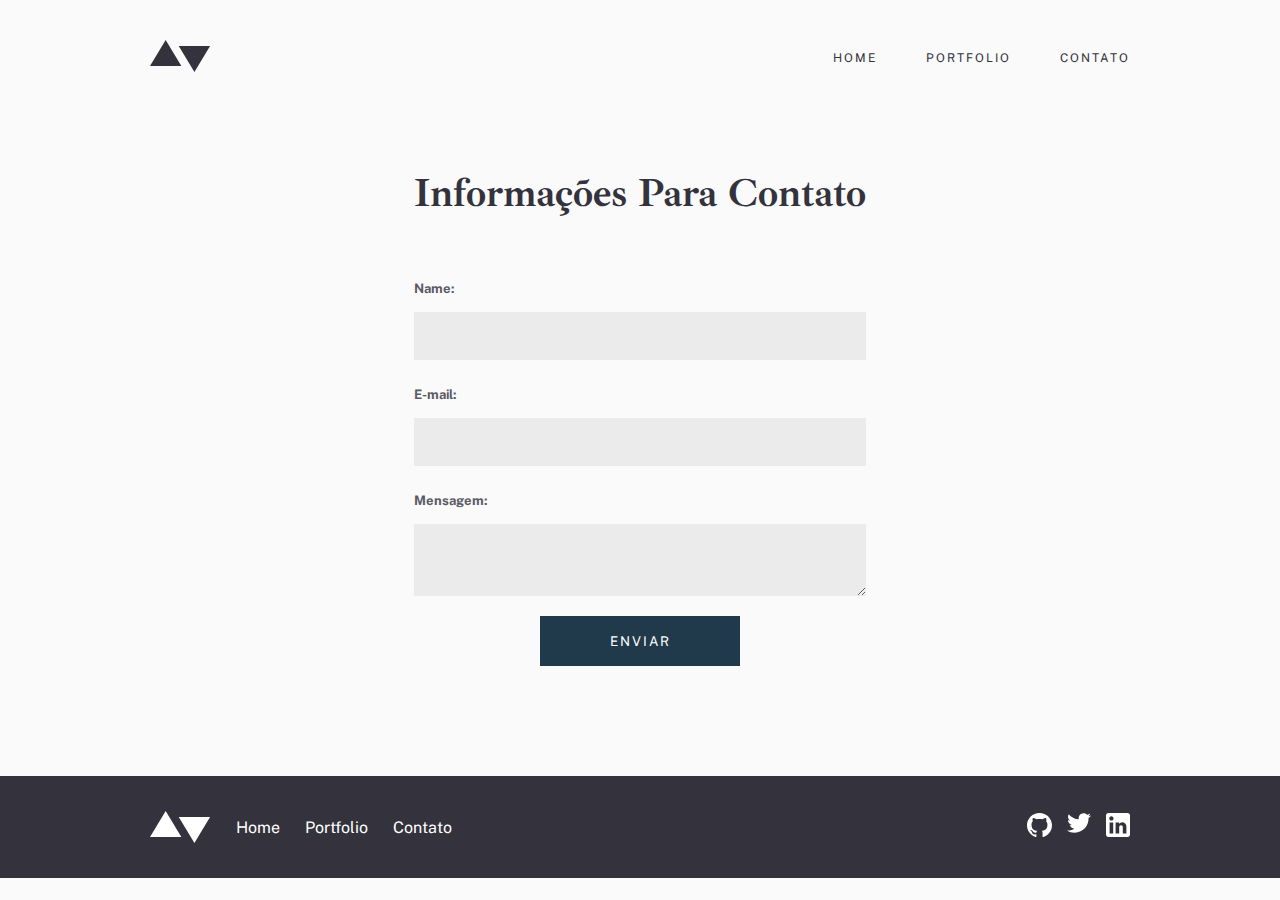
<file: pages/contact/index.html>
<!DOCTYPE html>
<html lang="pt-br">

<head>
    <meta charset="UTF-8">
    <meta name="viewport" content="width=device-width, initial-scale=1.0">
    <link rel="preconnect" href="https://fonts.googleapis.com">
    <link rel="preconnect" href="https://fonts.gstatic.com" crossorigin>
    <link
        href="https://fonts.googleapis.com/css2?family=Ibarra+Real+Nova:wght@400;500;600;700&family=Public+Sans:wght@100;200;300;400;500;600;700;800;900&display=swap"
        rel="stylesheet">
    <link rel="stylesheet" href="style.css">
    <link rel="stylesheet" href="../../css/global.css">
    <title>Contato</title>
</head>

<body>
    <header>
        <img src="../../assets/logo-dark.svg" alt="logo-dark">
        <nav>
            <ul>
                <li><a href="../home/index.html">Home</a></li>
                <li><a href="../portfolio/index.html">Portfolio</a></li>
                <li><a href="../contact/index.html">Contato</a></li>
            </ul>
        </nav>
    </header>
    <section>
        <form action="">
            <h2>Informações para contato</h2>
            <div>
                <label for="name">
                    <span>Name: </span>
                </label>
                <input type="text" id="name" name="username">
            </div>
            <div>
                <label for="mail">
                    <span>E-mail: </span>
                </label>
                <input type="email" id="mail" name="usermail">
            </div>
            <div>
                <label for="message">
                    <span>Mensagem: </span>
                </label>
                <textarea name="" id="" cols="30" rows="10"></textarea>
            </div>
            <div class="btn-contact">
                <a href="../portfolio/index.html">
                    <button class="btn-2">
                        Enviar
                    </button>
                </a>
            </div>
        </form>
    </section>


    <footer>
        <div class="footer-nav">
            <div class="links">
                <img src="../../assets/logo-light.svg" alt="logo-light">
                <ul>
                    <li><a href="../home/index.html">Home</a></li>
                    <li><a href="../portfolio/index.html">Portfolio</a></li>
                    <li><a href="../contact/index.html">Contato</a></li>
                </ul>
            </div>
            <div class="social">
                <ul>
                    <li><a href="#"><img class="git" src="../../assets/icons/github-light.svg" alt="github-light"></a>
                    </li>
                    <li><a href="#"><img class="tw" src="../../assets/icons/twitter-light.svg" alt="twitter-light"></a>
                    </li>
                    <li><a href="#"><img class="lk" src="../../assets/icons/linkedin-light.svg"
                                alt="linkedin-light"></a></li>
                </ul>
            </div>
        </div>
    </footer>
</body>

</html>
</file>
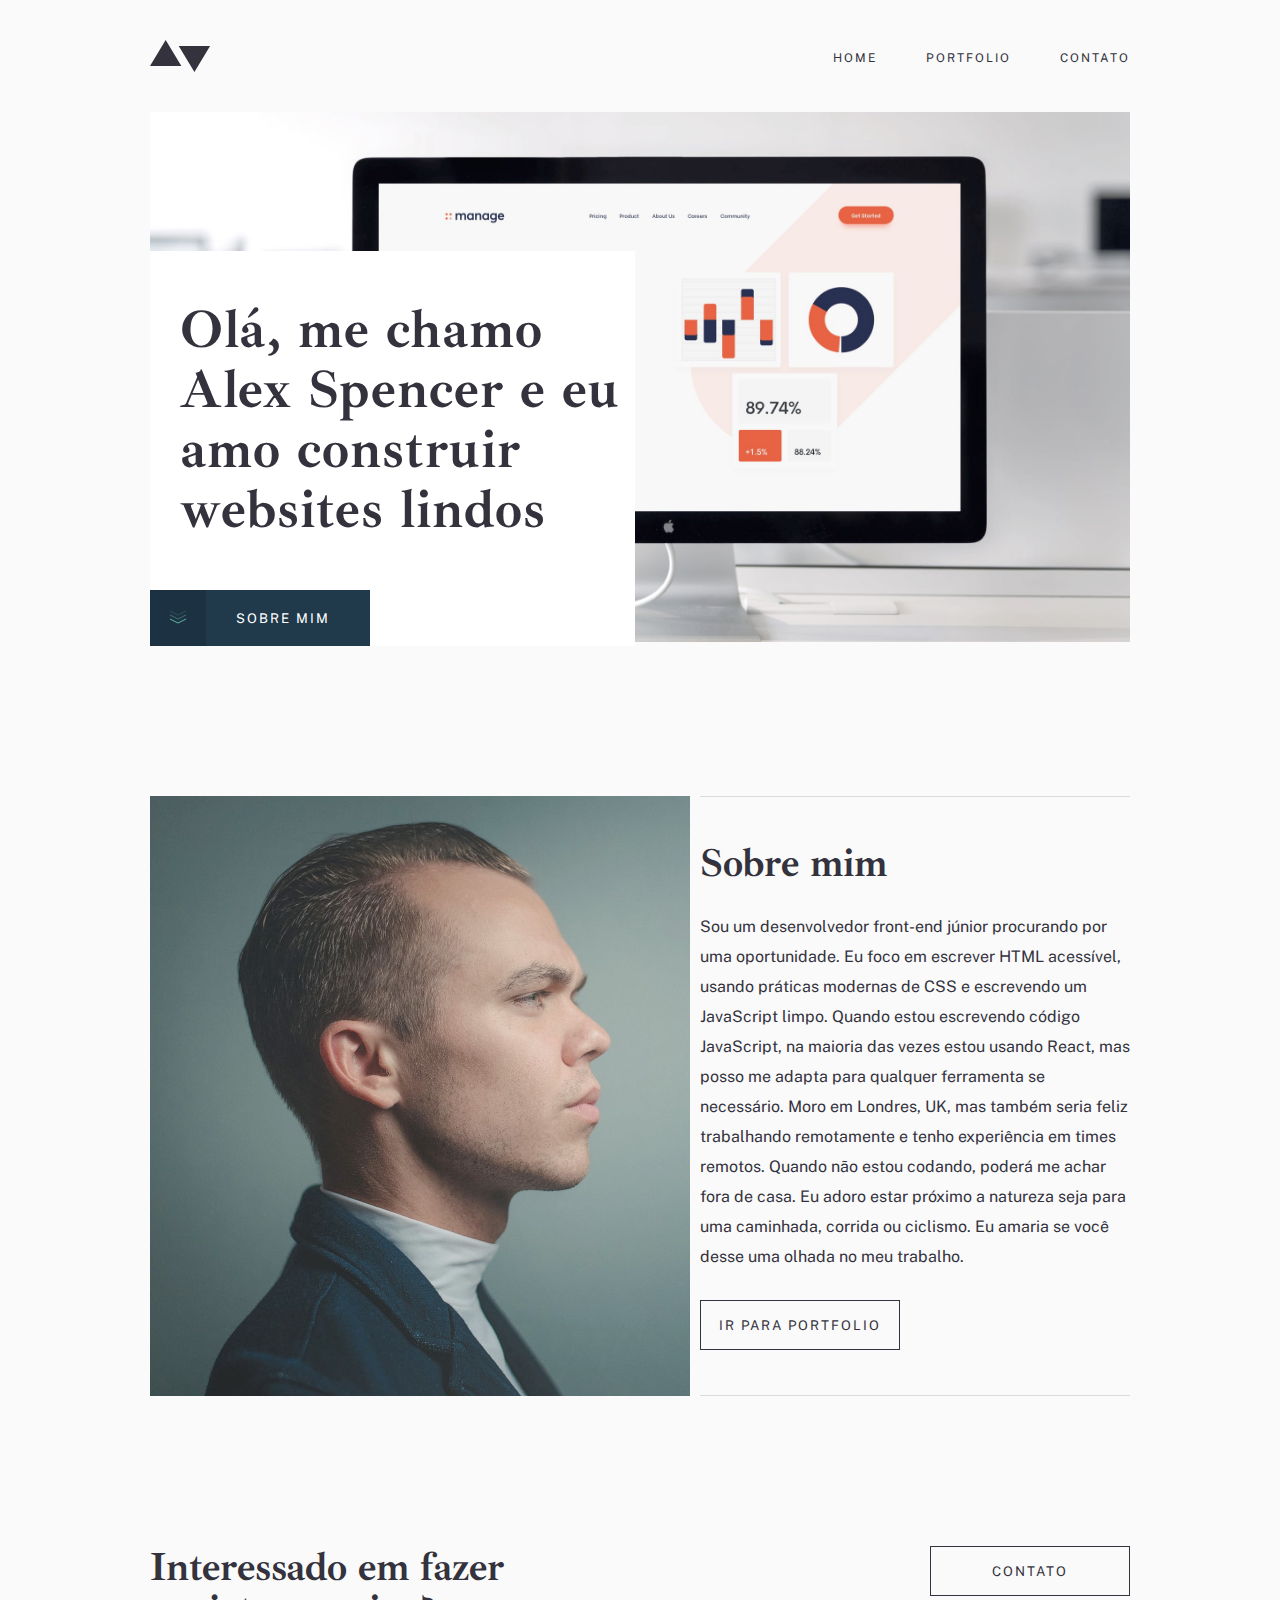
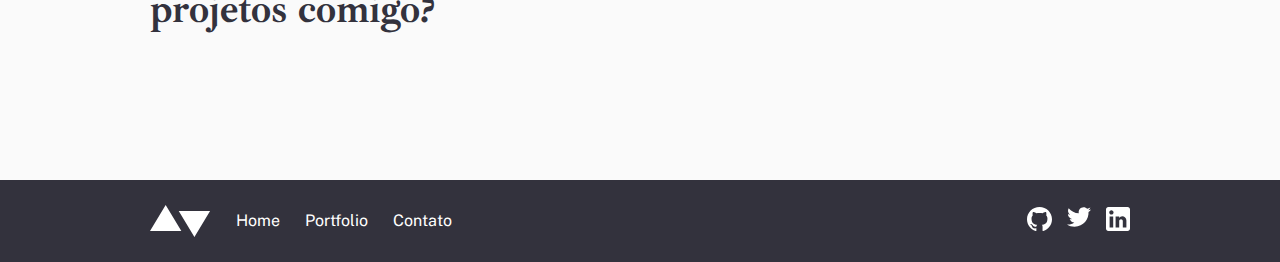
<file: pages/home/index.html>
<!DOCTYPE html>
<html lang="pt-br">

<head>
    <meta charset="UTF-8">
    <meta name="viewport" content="width=device-width, initial-scale=1.0">
    <link rel="preconnect" href="https://fonts.googleapis.com">
    <link rel="preconnect" href="https://fonts.gstatic.com" crossorigin>
    <link
        href="https://fonts.googleapis.com/css2?family=Ibarra+Real+Nova:wght@400;500;600;700&family=Public+Sans:wght@100;200;300;400;500;600;700;800;900&display=swap"
        rel="stylesheet">
    <link rel="stylesheet" href="style.css">
    <link rel="stylesheet" href="../../css/global.css">
    <title>Home</title>
</head>

<body>
    <header>
        <img src="../../assets/logo-dark.svg" alt="logo-dark">
        <nav>
            <ul>
                <li><a href="../home/index.html">Home</a></li>
                <li><a href="../portfolio/index.html">Portfolio</a></li>
                <li><a href="../contact/index.html">Contato</a></li>
            </ul>
        </nav>
    </header>
    <main>
        <div>
            <img src="../../assets/home/image-homepage-hero.jpg" alt="">
        </div>
        <div class="box-h1">
            <h1>
                Olá, me chamo
                <br> Alex Spencer e eu
                <br> amo construir
                <br>websites lindos
            </h1>
            <button class="btn-main">
                <div>
                    <svg xmlns="http://www.w3.org/2000/svg" width="16" height="14">
                        <g fill="none" fill-rule="evenodd" stroke="#5FB4A2">
                            <path d="M0 9l8 4 8-4" />
                            <path opacity=".5" d="M0 5l8 4 8-4" />
                            <path opacity=".25" d="M0 1l8 4 8-4" />
                        </g>
                    </svg>
                </div>
                Sobre mim
            </button>

        </div>
    </main>
    <section class="about">
        <img src="../../assets/home/image-homepage-profile.jpg" alt="Imagem de perfil">
        <div class="resumo">
            <h2>Sobre mim</h2>
            <p>
                Sou um desenvolvedor front-end júnior procurando por uma oportunidade. Eu foco em escrever HTML
                acessível, usando práticas modernas de CSS e escrevendo um JavaScript limpo. Quando estou escrevendo
                código JavaScript, na maioria das vezes estou usando React, mas posso me adapta para qualquer ferramenta
                se necessário. Moro em Londres, UK, mas também seria feliz trabalhando remotamente e tenho experiência
                em times remotos. Quando não estou codando, poderá me achar fora de casa. Eu adoro estar próximo a
                natureza seja para uma caminhada, corrida ou ciclismo. Eu amaria se você desse uma olhada no meu
                trabalho.
            </p>
            <a href="../portfolio/index.html">
                <button class="btn">
                    Ir para portfolio
                </button>
            </a>
        </div>
    </section>
    <footer>
        <div class="contact">
            <h2>Interessado em fazer projetos comigo?</h2>
            <a href="../contact/index.html">
                <button class="btn">
                    Contato
                </button>
            </a>
        </div>

        <div class="footer-nav">
            <div class="links">
                <img src="../../assets/logo-light.svg" alt="logo-light">
                <ul>
                    <li><a href="../home/index.html">Home</a></li>
                    <li><a href="../portfolio/index.html">Portfolio</a></li>
                    <li><a href="../contact/index.html">Contato</a></li>
                </ul>
            </div>
            <div class="social">
                <ul>
                    <li><a href="#"><img class="git" src="../../assets/icons/github-light.svg" alt="github-light"></a>
                    </li>
                    <li><a href="#"><img class="tw" src="../../assets/icons/twitter-light.svg" alt="twitter-light"></a>
                    </li>
                    <li><a href="#"><img class="lk" src="../../assets/icons/linkedin-light.svg"
                                alt="linkedin-light"></a></li>
                </ul>
            </div>
        </div>
    </footer>
</body>

</html>
</file>
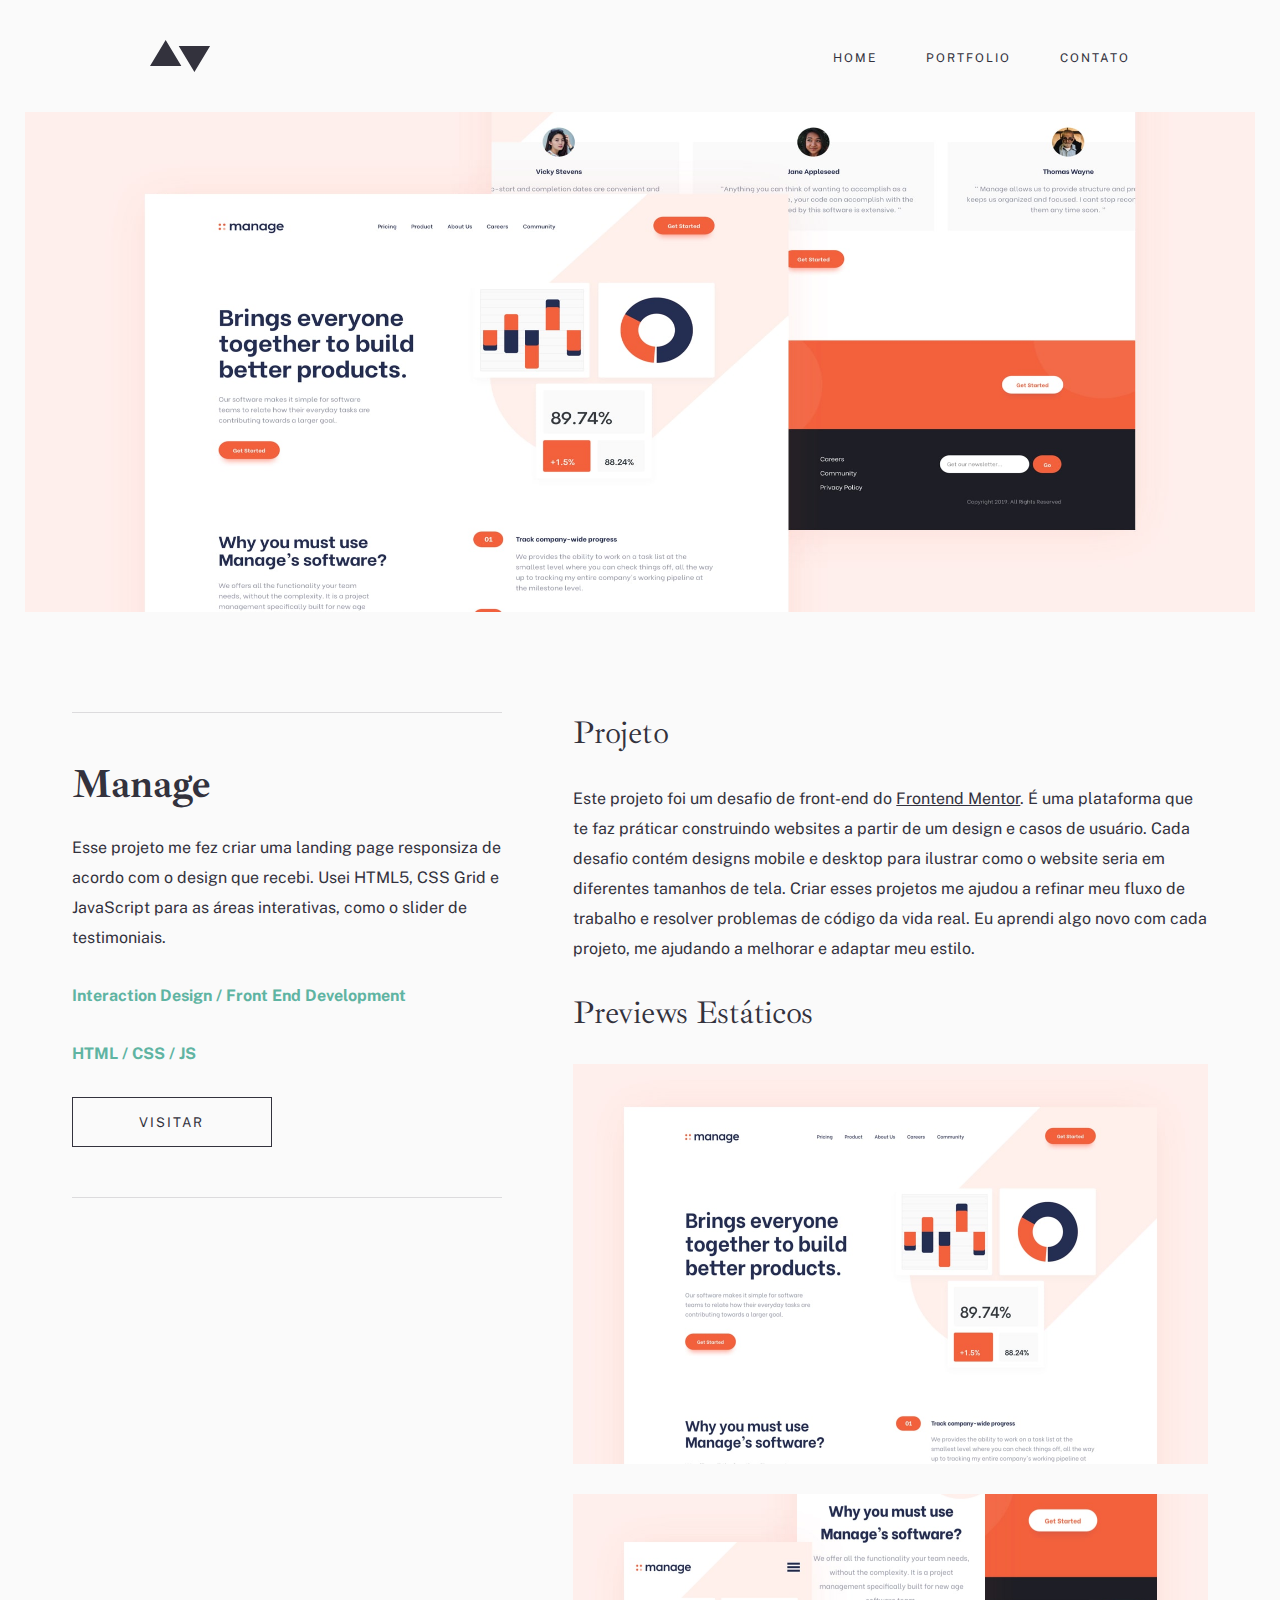
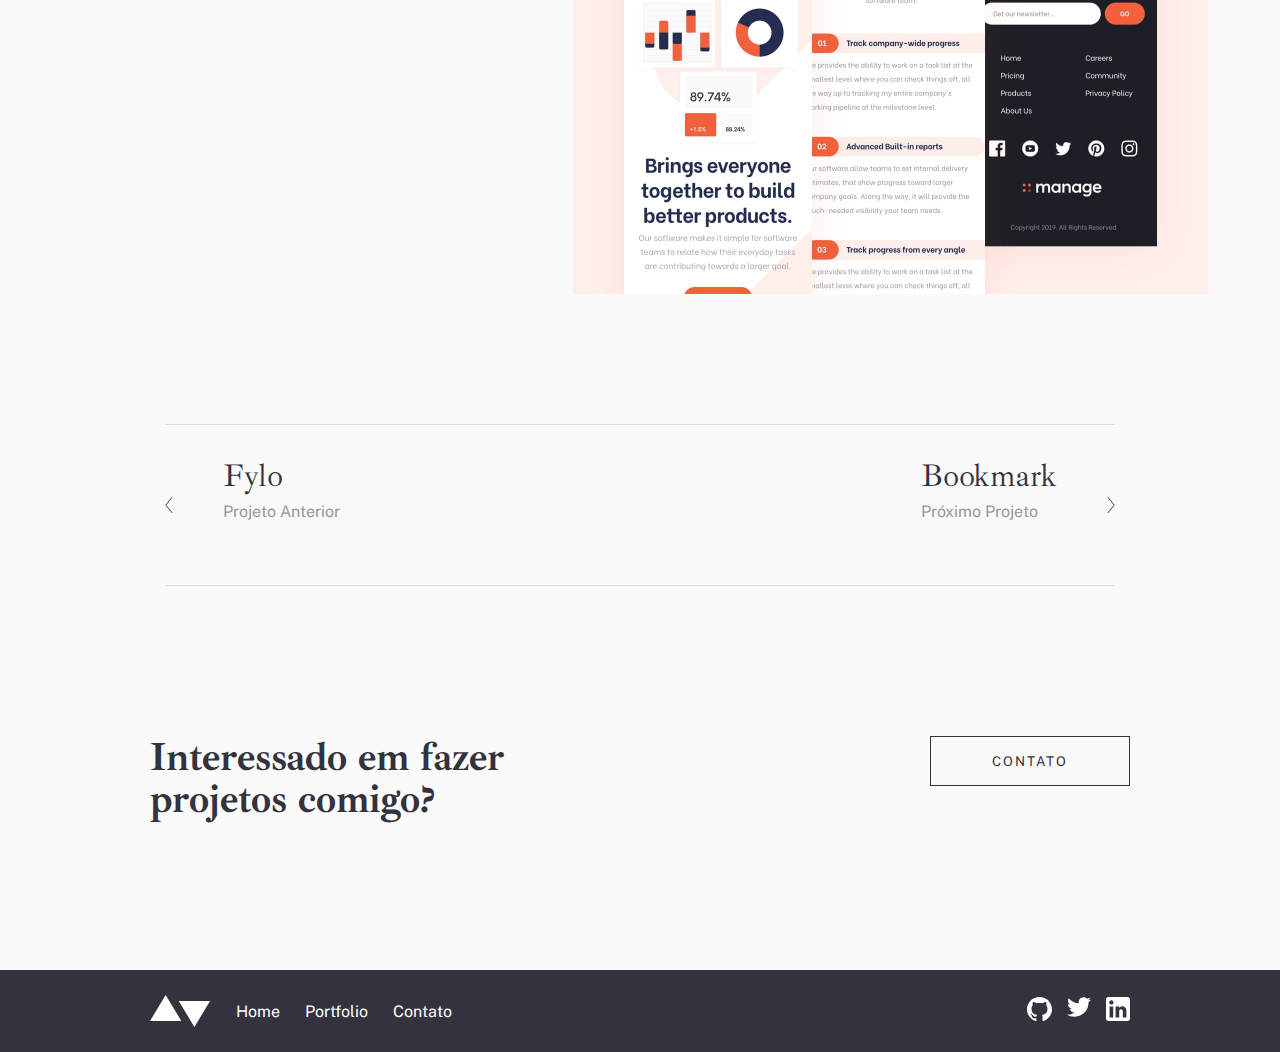
<file: pages/portfolio-01-manage/index.html>
<!DOCTYPE html>
<html lang="pt-br">

<head>
    <meta charset="UTF-8">
    <meta name="viewport" content="width=device-width, initial-scale=1.0">
    <link rel="preconnect" href="https://fonts.googleapis.com">
    <link rel="preconnect" href="https://fonts.gstatic.com" crossorigin>
    <link
        href="https://fonts.googleapis.com/css2?family=Ibarra+Real+Nova:wght@400;500;600;700&family=Public+Sans:wght@100;200;300;400;500;600;700;800;900&display=swap"
        rel="stylesheet">
    <link rel="stylesheet" href="style.css">
    <link rel="stylesheet" href="../../css/global.css">
    <title>Manage</title>
</head>

<body>
    <header>
        <img src="../../assets/logo-dark.svg" alt="logo-dark">
        <nav>
            <ul>
                <li><a href="../home/index.html">Home</a></li>
                <li><a href="../portfolio/index.html">Portfolio</a></li>
                <li><a href="../contact/index.html">Contato</a></li>
            </ul>
        </nav>
    </header>
    <main class="img-main">
        <img src="../../assets/portfolio/manage/image-manage-hero.jpg" alt="Imagem de apresentação do portfólio Manage">
    </main>
    <section class="project">
        <div class="resumo">
            <h2>Manage</h2>
            <p>
                Esse projeto me fez criar uma landing page responsiza de acordo com o design que recebi. Usei HTML5, CSS
                Grid e JavaScript para as áreas interativas, como o slider de testimoniais.
            </p>
            <p class="tec">
                Interaction Design / Front End Development
            </p>
            <p class="tec">
                HTML / CSS / JS
            </p>
            <a href="#">
                <button class="btn">
                    Visitar
                </button>
            </a>
        </div>
        <div class="preview">
            <div>
                <h3>Projeto</h3>
                <p>
                    Este projeto foi um desafio de front-end do <u>Frontend Mentor</u>. É uma plataforma que te faz
                    práticar
                    construindo websites a partir de um design e casos de usuário. Cada desafio contém designs mobile e
                    desktop para ilustrar como o website seria em diferentes tamanhos de tela. Criar esses projetos me
                    ajudou a refinar meu fluxo de trabalho e resolver problemas de código da vida real. Eu aprendi algo
                    novo com cada projeto, me ajudando a melhorar e adaptar meu estilo.
                </p>
            </div>
            <div>
                <h3>Previews Estáticos</h3>
                <img src="../../assets/portfolio/manage/image-manage-preview-1.jpg" alt="Pré-visualização Estático 1">
                <img src="../../assets/portfolio/manage/image-manage-preview-2.jpg" alt="Pré-visualização Estático 2">
            </div>
        </div>
    </section>
    <section class="navOther">
        <div class="other">
            <img src="../../assets/icons/arrow-left.svg" alt="seta para esquerda">
            <div class="after">
                <h3>Fylo</h3>
                <p>
                    <a href="../portfolio-04-fylo/index.html">Projeto Anterior</a>
                </p>
            </div>
        </div>
        <div class="other">
            <div class="before">
                <h3>Bookmark</h3>
                <p>
                    <a href="../portfolio-02-bookmark/index.html">Próximo Projeto</a>
                </p>
            </div>
            <img src="../../assets/icons/arrow-right.svg" alt="seta para direita">
        </div>
    </section>
    <footer>
        <div class="contact">
            <h2>Interessado em fazer projetos comigo?</h2>
            <a href="../contact/index.html">
                <button class="btn">
                    Contato
                </button>
            </a>
        </div>

        <div class="footer-nav">
            <div class="links">
                <img src="../../assets/logo-light.svg" alt="logo-light">
                <ul>
                    <li><a href="../home/index.html">Home</a></li>
                    <li><a href="../portfolio/index.html">Portfolio</a></li>
                    <li><a href="../contact/index.html">Contato</a></li>
                </ul>
            </div>
            <div class="social">
                <ul>
                    <li><a href="#"><img src="../../assets/icons/github-light.svg" alt="github-light"></a></li>
                    <li><a href="#"><img src="../../assets/icons/twitter-light.svg" alt="twitter-light"></a></li>
                    <li><a href="#"><img src="../../assets/icons/linkedin-light.svg" alt="linkedin-light"></a></li>
                </ul>
            </div>
        </div>
    </footer>
</body>

</html>
</file>
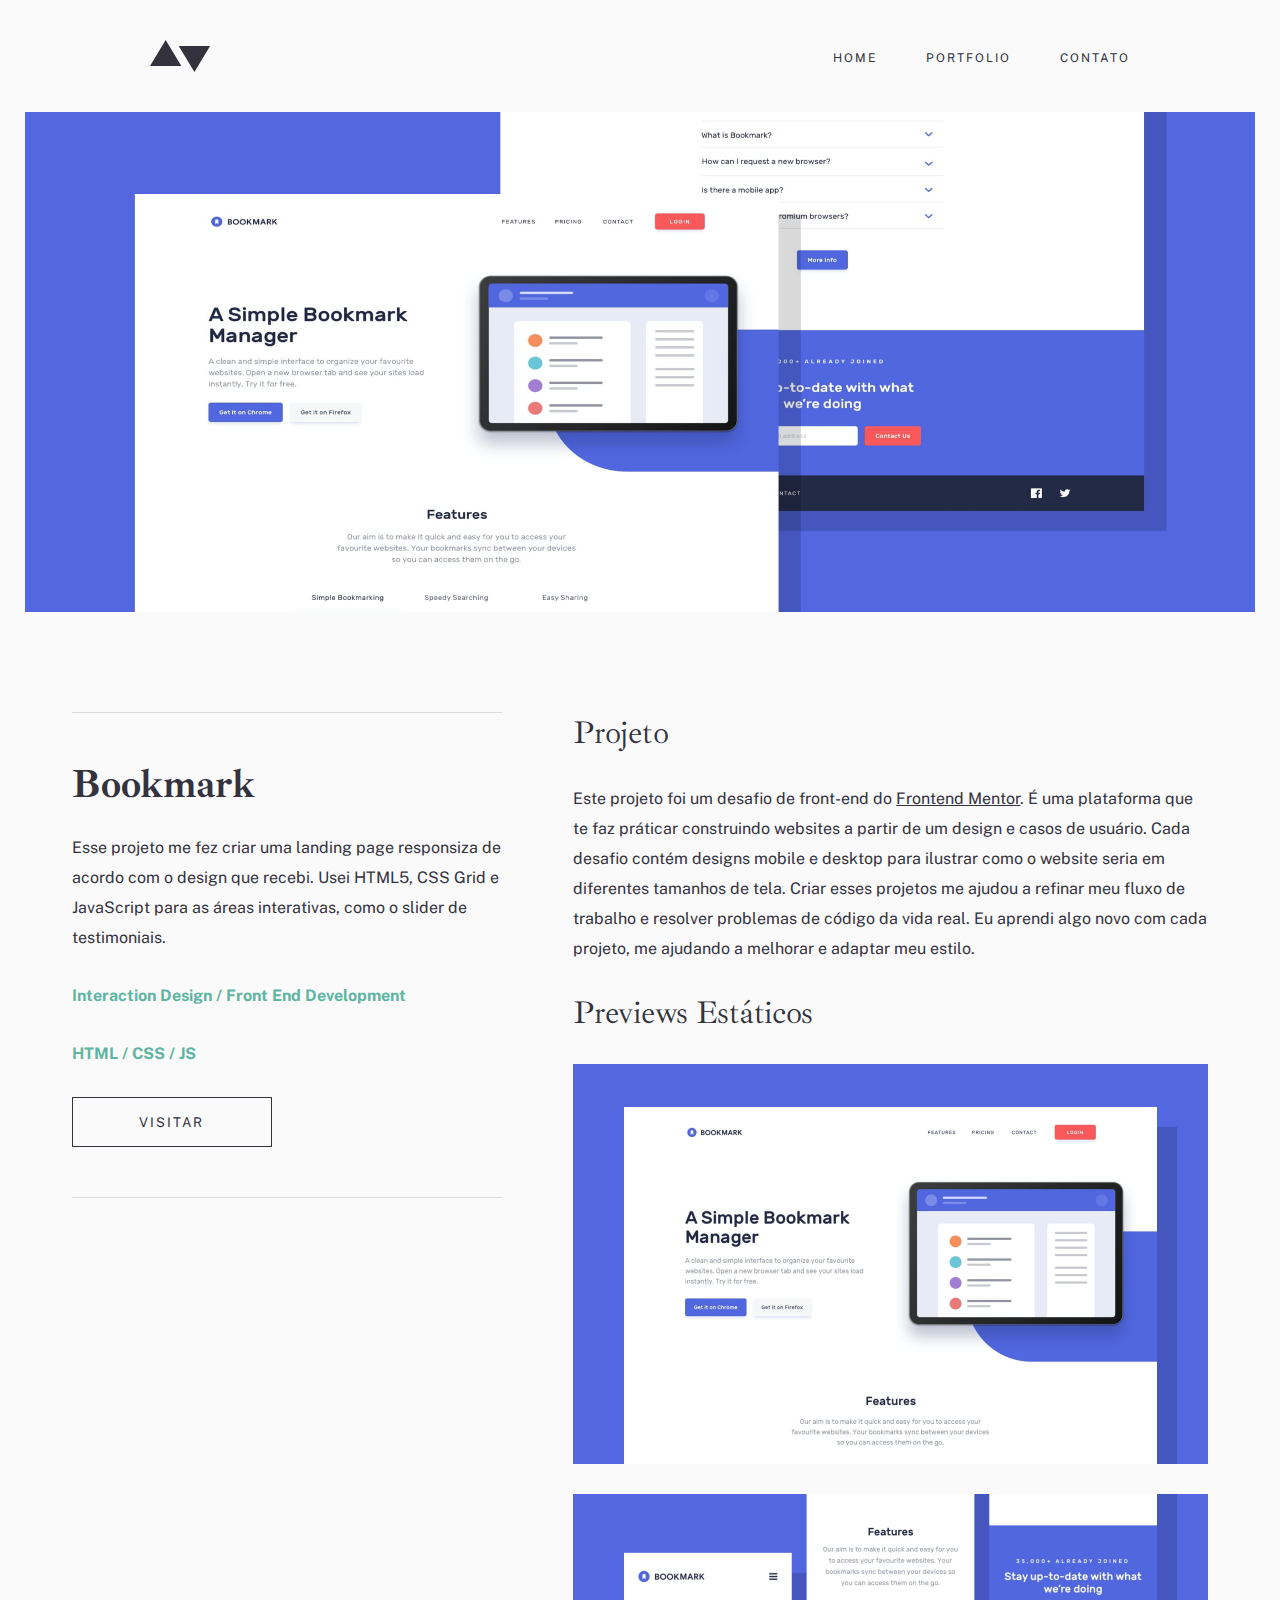
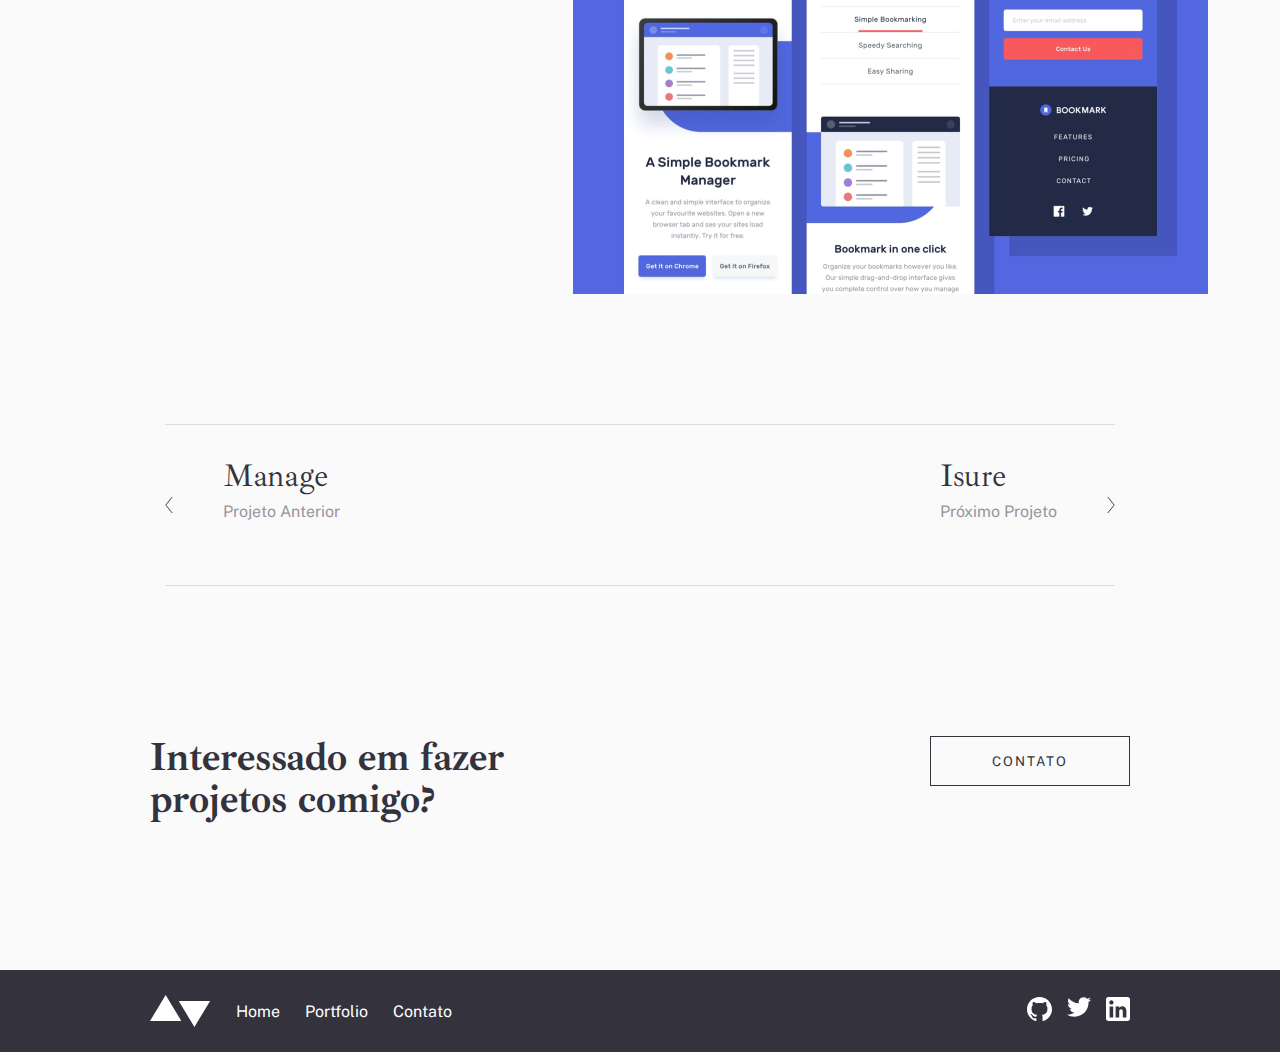
<file: pages/portfolio-02-bookmark/index.html>
<!DOCTYPE html>
<html lang="pt-br">

<head>
    <meta charset="UTF-8">
    <meta name="viewport" content="width=device-width, initial-scale=1.0">
    <link rel="preconnect" href="https://fonts.googleapis.com">
    <link rel="preconnect" href="https://fonts.gstatic.com" crossorigin>
    <link
        href="https://fonts.googleapis.com/css2?family=Ibarra+Real+Nova:wght@400;500;600;700&family=Public+Sans:wght@100;200;300;400;500;600;700;800;900&display=swap"
        rel="stylesheet">
    <link rel="stylesheet" href="style.css">
    <link rel="stylesheet" href="../../css/global.css">
    <title>Bookmark</title>
</head>

<body>
    <header>
        <img src="../../assets/logo-dark.svg" alt="logo-dark">
        <nav>
            <ul>
                <li><a href="../home/index.html">Home</a></li>
                <li><a href="../portfolio/index.html">Portfolio</a></li>
                <li><a href="../contact/index.html">Contato</a></li>
            </ul>
        </nav>
    </header>
    <main class="img-main">
        <img src="../../assets/portfolio/bookmark/image-bookmark-hero.jpg"
            alt="Imagem de apresentação do portfólio Manage">
    </main>
    <section class="project">
        <div class="resumo">
            <h2>Bookmark</h2>
            <p>
                Esse projeto me fez criar uma landing page responsiza de acordo com o design que recebi. Usei HTML5, CSS
                Grid e JavaScript para as áreas interativas, como o slider de testimoniais.
            </p>
            <p class="tec">
                Interaction Design / Front End Development
            </p>
            <p class="tec">
                HTML / CSS / JS
            </p>
            <a href="#">
                <button class="btn">
                    Visitar
                </button>
            </a>
        </div>
        <div class="preview">
            <div>
                <h3>Projeto</h3>
                <p>
                    Este projeto foi um desafio de front-end do <u>Frontend Mentor</u>. É uma plataforma que te faz
                    práticar
                    construindo websites a partir de um design e casos de usuário. Cada desafio contém designs mobile e
                    desktop para ilustrar como o website seria em diferentes tamanhos de tela. Criar esses projetos me
                    ajudou a refinar meu fluxo de trabalho e resolver problemas de código da vida real. Eu aprendi algo
                    novo com cada projeto, me ajudando a melhorar e adaptar meu estilo.
                </p>
            </div>
            <div>
                <h3>Previews Estáticos</h3>
                <img src="../../assets/portfolio/bookmark/image-bookmark-preview-1.jpg"
                    alt="Pré-visualização Estático 1">
                <img src="../../assets/portfolio/bookmark/image-bookmark-preview-2.jpg"
                    alt="Pré-visualização Estático 2">
            </div>
        </div>
    </section>
    <section class="navOther">
        <div class="other">
            <img src="../../assets/icons/arrow-left.svg" alt="seta para esquerda">
            <div class="after">
                <h3>Manage</h3>
                <p>
                    <a href="../portfolio-01-manage/index.html">Projeto Anterior</a>
                </p>
            </div>
        </div>
        <div class="other">
            <div class="before">
                <h3>Isure</h3>
                <p>
                    <a href="../portfolio-03-insure/index.html">Próximo Projeto</a>
                </p>
            </div>
            <img src="../../assets/icons/arrow-right.svg" alt="seta para direita">
        </div>
    </section>
    <footer>
        <div class="contact">
            <h2>Interessado em fazer projetos comigo?</h2>
            <a href="../contact/index.html">
                <button class="btn">
                    Contato
                </button>
            </a>
        </div>

        <div class="footer-nav">
            <div class="links">
                <img src="../../assets/logo-light.svg" alt="logo-light">
                <ul>
                    <li><a href="../home/index.html">Home</a></li>
                    <li><a href="../portfolio/index.html">Portfolio</a></li>
                    <li><a href="../contact/index.html">Contato</a></li>
                </ul>
            </div>
            <div class="social">
                <ul>
                    <li><a href="#"><img src="../../assets/icons/github-light.svg" alt="github-light"></a></li>
                    <li><a href="#"><img src="../../assets/icons/twitter-light.svg" alt="twitter-light"></a></li>
                    <li><a href="#"><img src="../../assets/icons/linkedin-light.svg" alt="linkedin-light"></a></li>
                </ul>
            </div>
        </div>
    </footer>
</body>

</html>
</file>
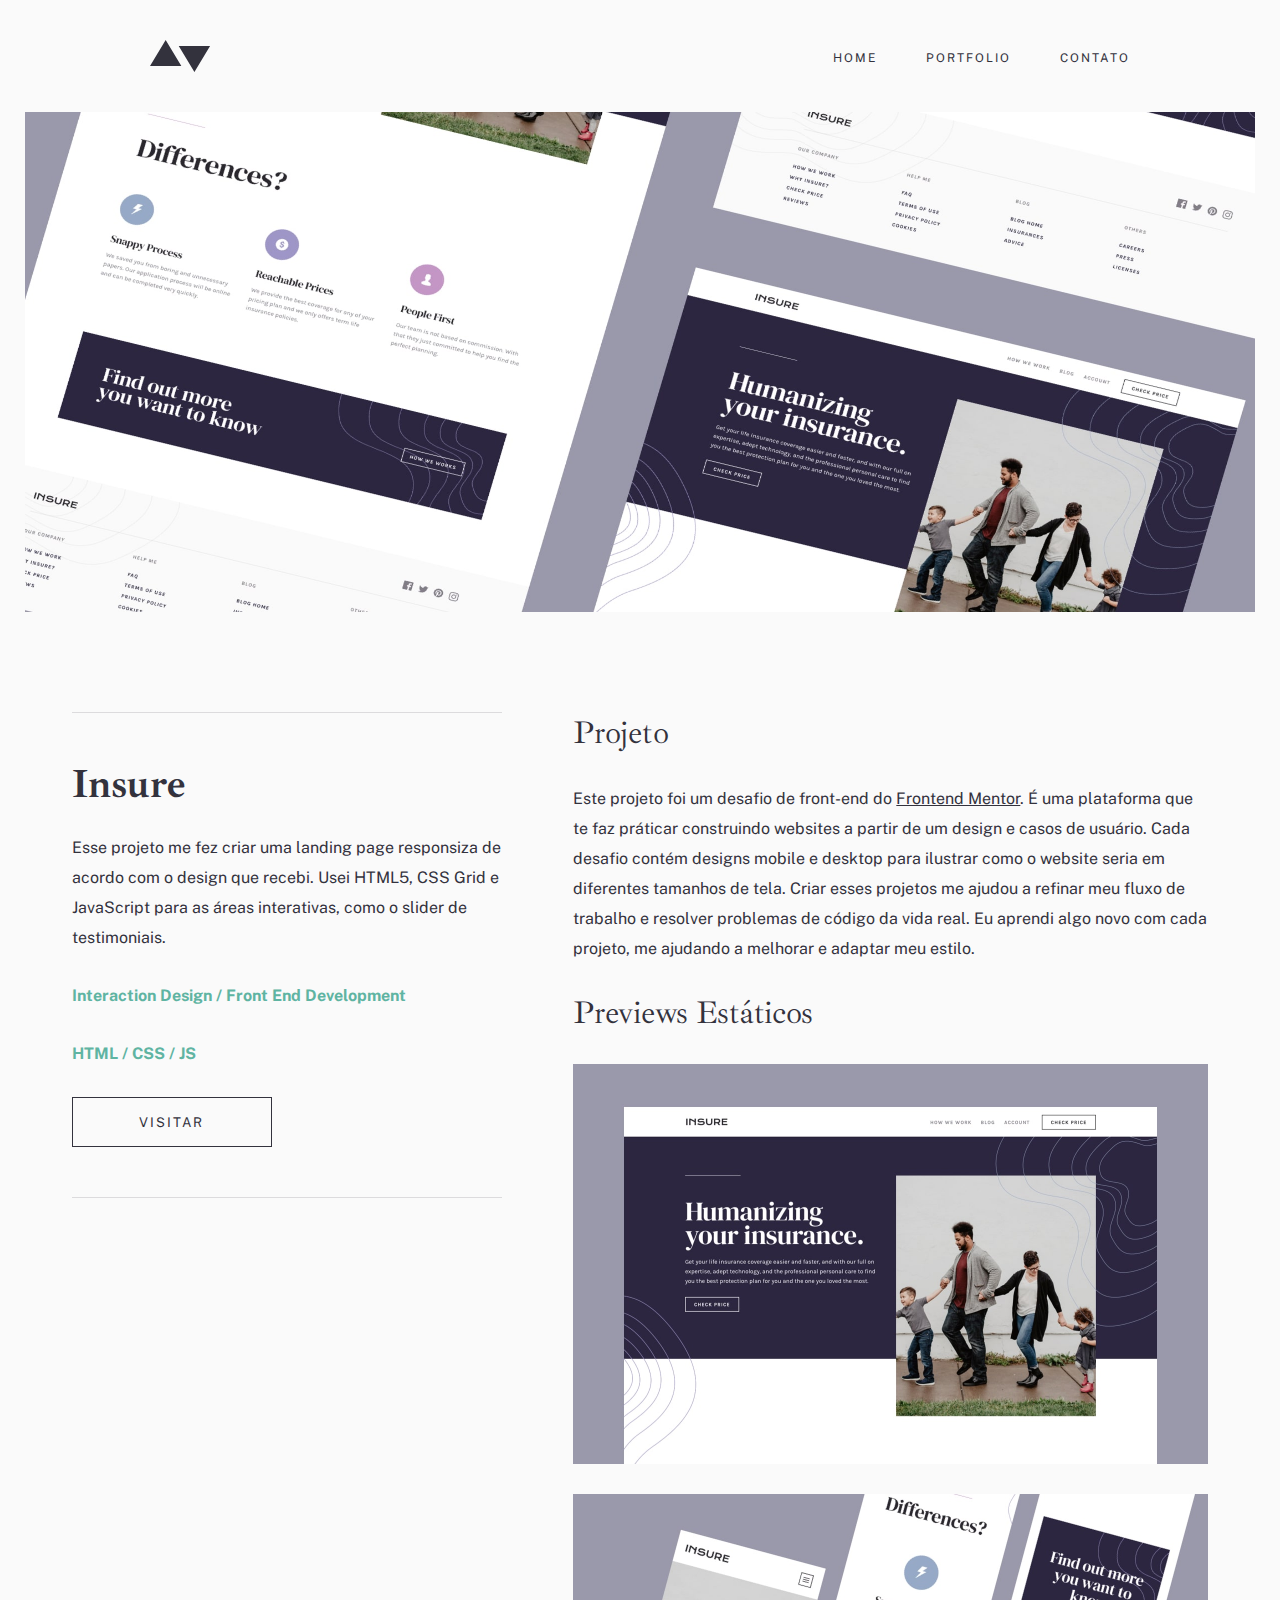
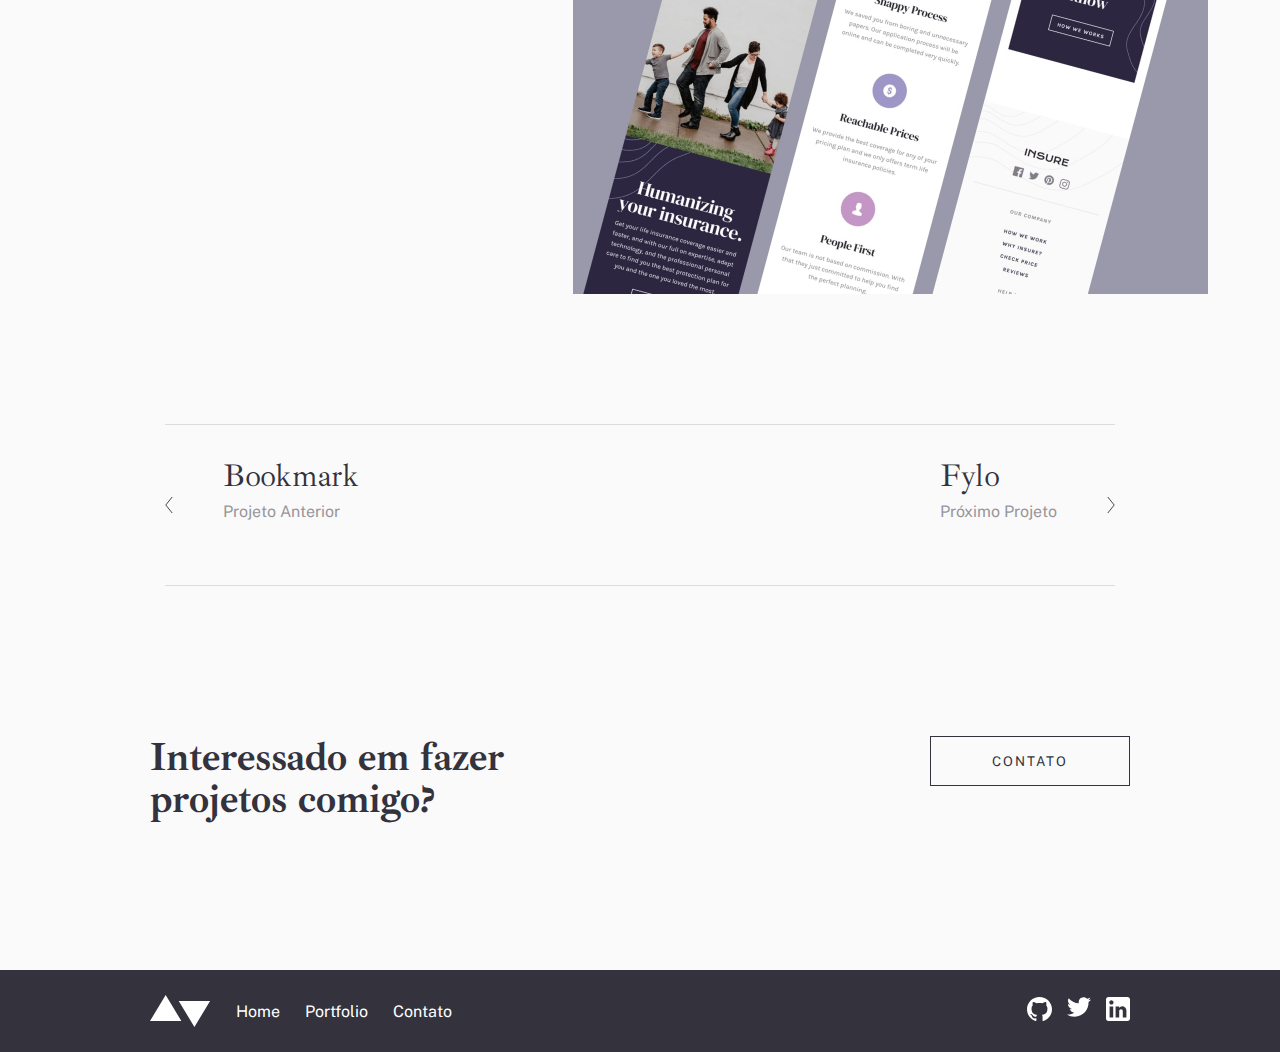
<file: pages/portfolio-03-insure/index.html>
<!DOCTYPE html>
<html lang="pt-br">

<head>
    <meta charset="UTF-8">
    <meta name="viewport" content="width=device-width, initial-scale=1.0">
    <link rel="preconnect" href="https://fonts.googleapis.com">
    <link rel="preconnect" href="https://fonts.gstatic.com" crossorigin>
    <link
        href="https://fonts.googleapis.com/css2?family=Ibarra+Real+Nova:wght@400;500;600;700&family=Public+Sans:wght@100;200;300;400;500;600;700;800;900&display=swap"
        rel="stylesheet">
    <link rel="stylesheet" href="style.css">
    <link rel="stylesheet" href="../../css/global.css">
    <title>Insure</title>
</head>

<body>
    <header>
        <img src="../../assets/logo-dark.svg" alt="logo-dark">
        <nav>
            <ul>
                <li><a href="../home/index.html">Home</a></li>
                <li><a href="../portfolio/index.html">Portfolio</a></li>
                <li><a href="../contact/index.html">Contato</a></li>
            </ul>
        </nav>
    </header>
    <main class="img-main">
        <img src="../../assets/portfolio/insure/image-insure-hero.jpg" alt="Imagem de apresentação do portfólio Manage">
    </main>
    <section class="project">
        <div class="resumo">
            <h2>Insure</h2>
            <p>
                Esse projeto me fez criar uma landing page responsiza de acordo com o design que recebi. Usei HTML5, CSS
                Grid e JavaScript para as áreas interativas, como o slider de testimoniais.
            </p>
            <p class="tec">
                Interaction Design / Front End Development
            </p>
            <p class="tec">
                HTML / CSS / JS
            </p>
            <a href="#">
                <button class="btn">
                    Visitar
                </button>
            </a>
        </div>
        <div class="preview">
            <div>
                <h3>Projeto</h3>
                <p>
                    Este projeto foi um desafio de front-end do <u>Frontend Mentor</u>. É uma plataforma que te faz
                    práticar
                    construindo websites a partir de um design e casos de usuário. Cada desafio contém designs mobile e
                    desktop para ilustrar como o website seria em diferentes tamanhos de tela. Criar esses projetos me
                    ajudou a refinar meu fluxo de trabalho e resolver problemas de código da vida real. Eu aprendi algo
                    novo com cada projeto, me ajudando a melhorar e adaptar meu estilo.
                </p>
            </div>
            <div>
                <h3>Previews Estáticos</h3>
                <img src="../../assets/portfolio/insure/image-insure-preview-1.jpg" alt="Pré-visualização Estático 1">
                <img src="../../assets/portfolio/insure/image-insure-preview-2.jpg" alt="Pré-visualização Estático 2">
            </div>
        </div>
    </section>
    <section class="navOther">
        <div class="other">
            <img src="../../assets/icons/arrow-left.svg" alt="seta para esquerda">
            <div class="after">
                <h3>Bookmark</h3>
                <p>
                    <a href="../portfolio-02-bookmark/index.html">Projeto Anterior</a>
                </p>
            </div>
        </div>
        <div class="other">
            <div class="before">
                <h3>Fylo</h3>
                <p>
                    <a href="../portfolio-04-fylo/index.html">Próximo Projeto</a>
                </p>
            </div>
            <img src="../../assets/icons/arrow-right.svg" alt="seta para direita">
        </div>
    </section>
    <footer>
        <div class="contact">
            <h2>Interessado em fazer projetos comigo?</h2>
            <a href="../contact/index.html">
                <button class="btn">
                    Contato
                </button>
            </a>
        </div>

        <div class="footer-nav">
            <div class="links">
                <img src="../../assets/logo-light.svg" alt="logo-light">
                <ul>
                    <li><a href="../home/index.html">Home</a></li>
                    <li><a href="../portfolio/index.html">Portfolio</a></li>
                    <li><a href="../contact/index.html">Contato</a></li>
                </ul>
            </div>
            <div class="social">
                <ul>
                    <li><a href="#"><img src="../../assets/icons/github-light.svg" alt="github-light"></a></li>
                    <li><a href="#"><img src="../../assets/icons/twitter-light.svg" alt="twitter-light"></a></li>
                    <li><a href="#"><img src="../../assets/icons/linkedin-light.svg" alt="linkedin-light"></a></li>
                </ul>
            </div>
        </div>
    </footer>
</body>

</html>
</file>
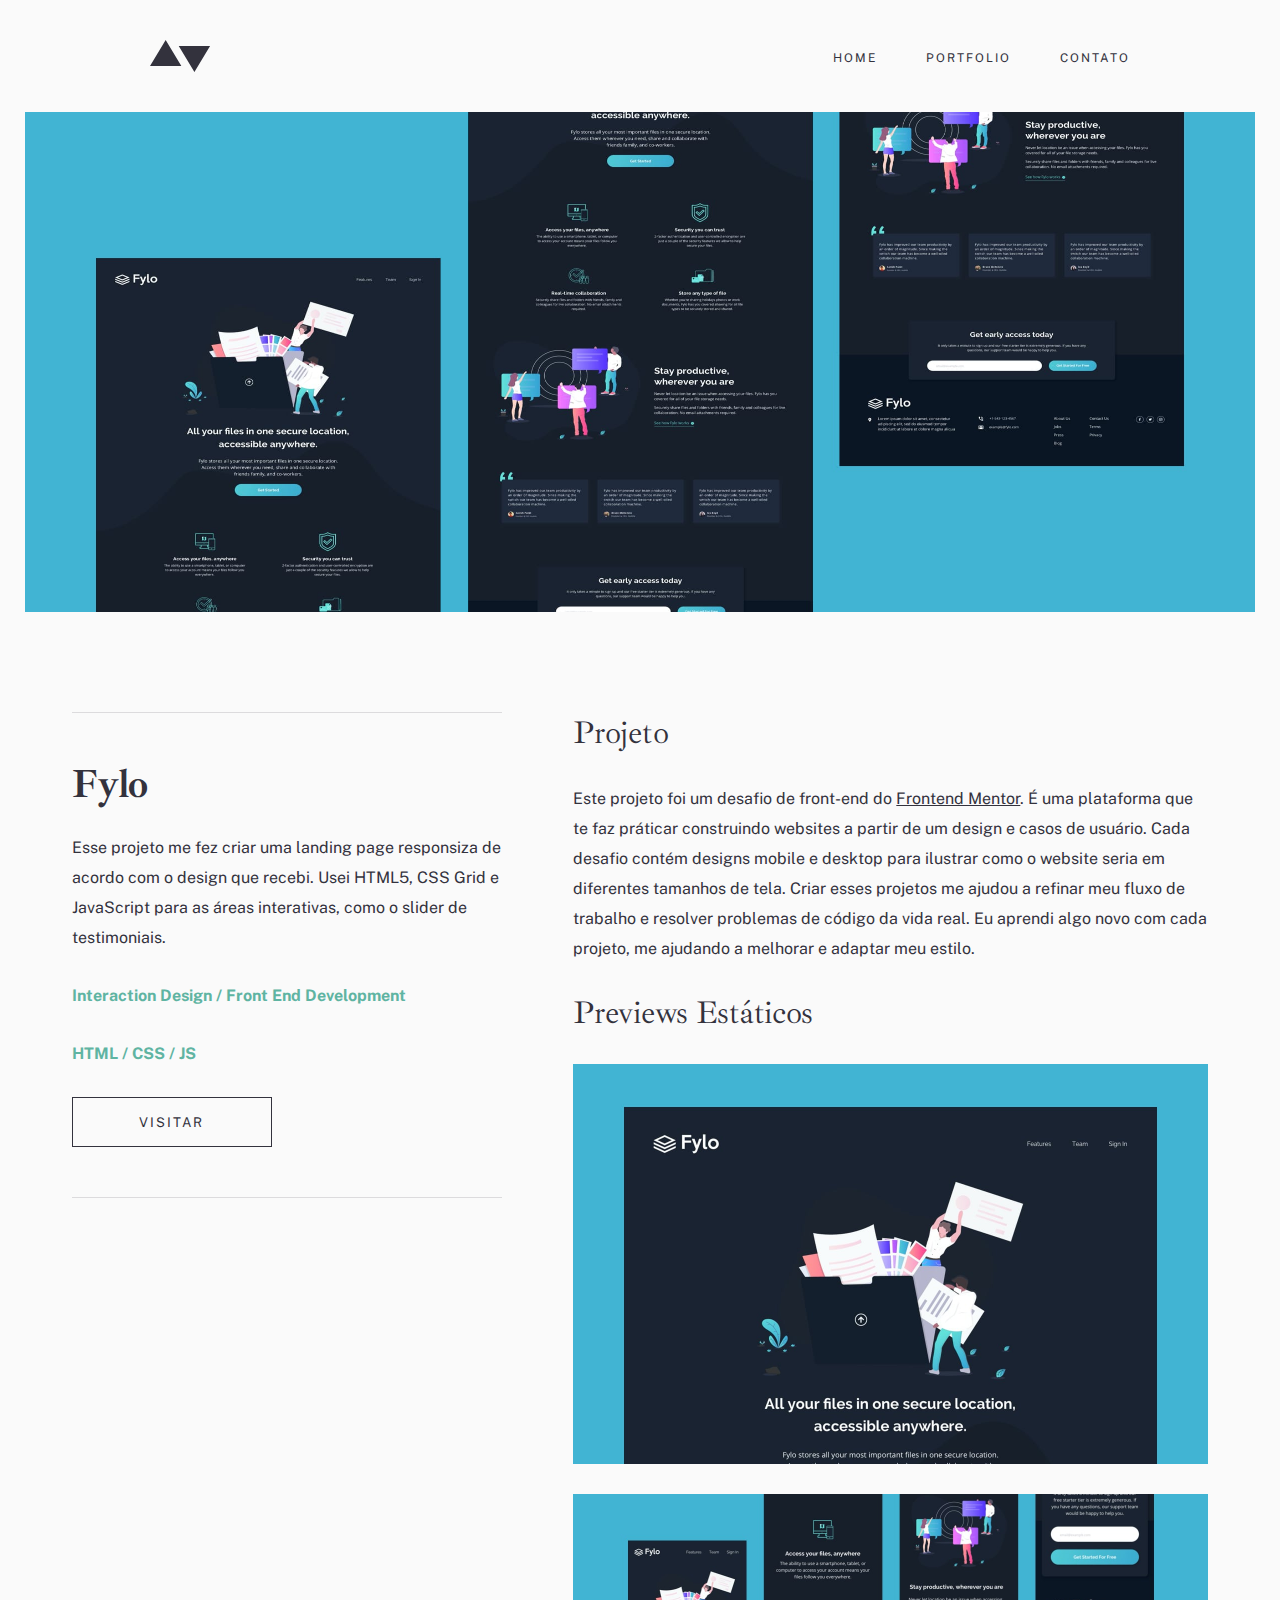
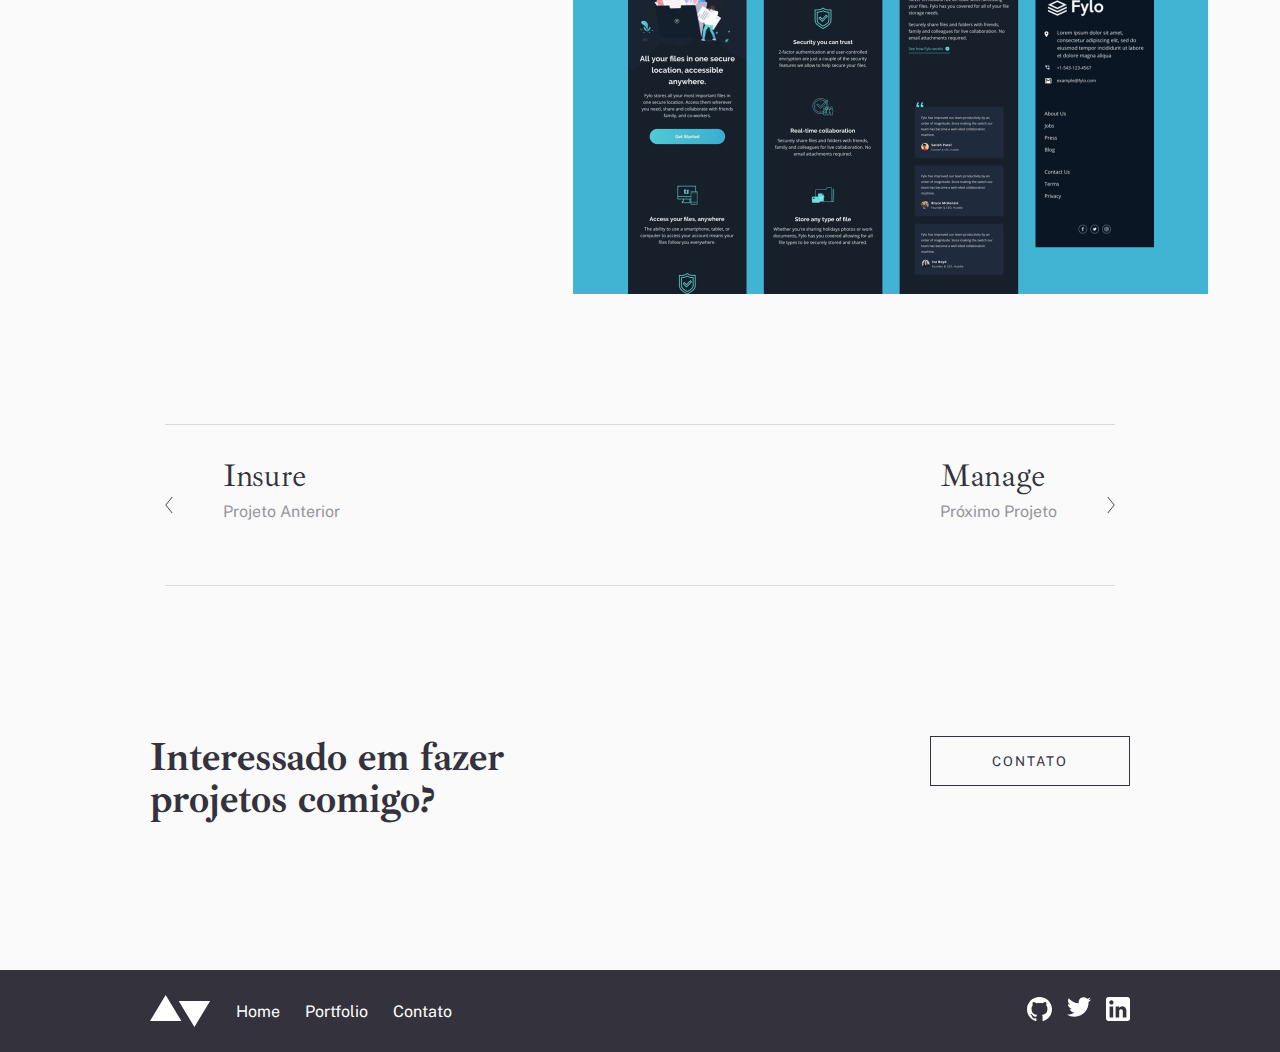
<file: pages/portfolio-04-fylo/index.html>
<!DOCTYPE html>
<html lang="pt-br">

<head>
    <meta charset="UTF-8">
    <meta name="viewport" content="width=device-width, initial-scale=1.0">
    <link rel="preconnect" href="https://fonts.googleapis.com">
    <link rel="preconnect" href="https://fonts.gstatic.com" crossorigin>
    <link
        href="https://fonts.googleapis.com/css2?family=Ibarra+Real+Nova:wght@400;500;600;700&family=Public+Sans:wght@100;200;300;400;500;600;700;800;900&display=swap"
        rel="stylesheet">
    <link rel="stylesheet" href="style.css">
    <link rel="stylesheet" href="../../css/global.css">
    <title>Fylo</title>
</head>

<body>
    <header>
        <img src="../../assets/logo-dark.svg" alt="logo-dark">
        <nav>
            <ul>
                <li><a href="../home/index.html">Home</a></li>
                <li><a href="../portfolio/index.html">Portfolio</a></li>
                <li><a href="../contact/index.html">Contato</a></li>
            </ul>
        </nav>
    </header>
    <main class="img-main">
        <img src="../../assets/portfolio/fylo/image-fylo-hero.jpg" alt="Imagem de apresentação do portfólio Manage">
    </main>
    <section class="project">
        <div class="resumo">
            <h2>Fylo</h2>
            <p>
                Esse projeto me fez criar uma landing page responsiza de acordo com o design que recebi. Usei HTML5, CSS
                Grid e JavaScript para as áreas interativas, como o slider de testimoniais.
            </p>
            <p class="tec">
                Interaction Design / Front End Development
            </p>
            <p class="tec">
                HTML / CSS / JS
            </p>
            <a href="#">
                <button class="btn">
                    Visitar
                </button>
            </a>
        </div>
        <div class="preview">
            <div>
                <h3>Projeto</h3>
                <p>
                    Este projeto foi um desafio de front-end do <u>Frontend Mentor</u>. É uma plataforma que te faz
                    práticar
                    construindo websites a partir de um design e casos de usuário. Cada desafio contém designs mobile e
                    desktop para ilustrar como o website seria em diferentes tamanhos de tela. Criar esses projetos me
                    ajudou a refinar meu fluxo de trabalho e resolver problemas de código da vida real. Eu aprendi algo
                    novo com cada projeto, me ajudando a melhorar e adaptar meu estilo.
                </p>
            </div>
            <div>
                <h3>Previews Estáticos</h3>
                <img src="../../assets/portfolio/fylo/image-fylo-preview-1.jpg" alt="Pré-visualização Estático 1">
                <img src="../../assets/portfolio/fylo/image-fylo-preview-2.jpg" alt="Pré-visualização Estático 2">
            </div>
        </div>
    </section>
    <section class="navOther">
        <div class="other">
            <img src="../../assets/icons/arrow-left.svg" alt="seta para esquerda">
            <div class="after">
                <h3>Insure</h3>
                <p>
                    <a href="../portfolio-03-insure/index.html">Projeto Anterior</a>
                </p>
            </div>
        </div>
        <div class="other">
            <div class="before">
                <h3>Manage</h3>
                <p>
                    <a href="../portfolio-01-manage/index.html">Próximo Projeto</a>
                </p>
            </div>
            <img src="../../assets/icons/arrow-right.svg" alt="seta para direita">
        </div>
    </section>
    <footer>
        <div class="contact">
            <h2>Interessado em fazer projetos comigo?</h2>
            <a href="../contact/index.html">
                <button class="btn">
                    Contato
                </button>
            </a>
        </div>

        <div class="footer-nav">
            <div class="links">
                <img src="../../assets/logo-light.svg" alt="logo-light">
                <ul>
                    <li><a href="../home/index.html">Home</a></li>
                    <li><a href="../portfolio/index.html">Portfolio</a></li>
                    <li><a href="../contact/index.html">Contato</a></li>
                </ul>
            </div>
            <div class="social">
                <ul>
                    <li><a href="#"><img src="../../assets/icons/github-light.svg" alt="github-light"></a></li>
                    <li><a href="#"><img src="../../assets/icons/twitter-light.svg" alt="twitter-light"></a></li>
                    <li><a href="#"><img src="../../assets/icons/linkedin-light.svg" alt="linkedin-light"></a></li>
                </ul>
            </div>
        </div>
    </footer>
</body>

</html>
</file>
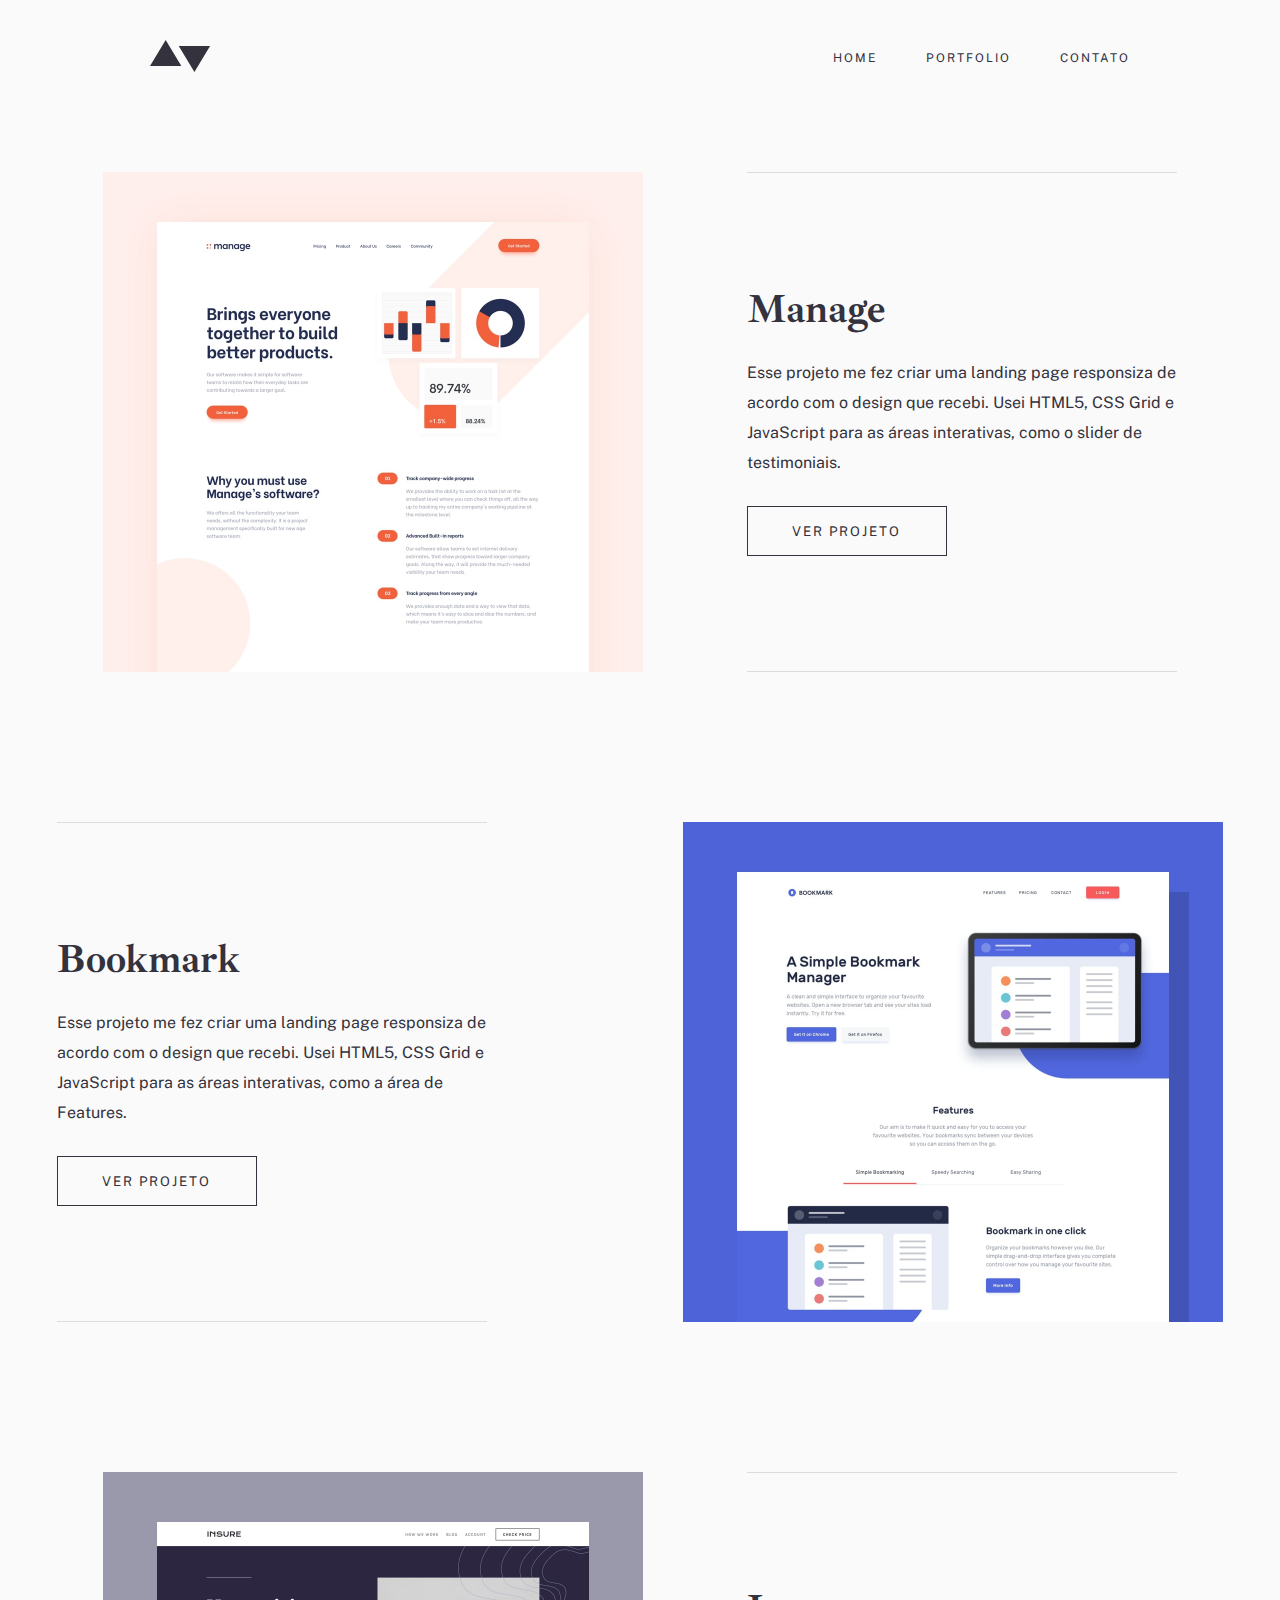
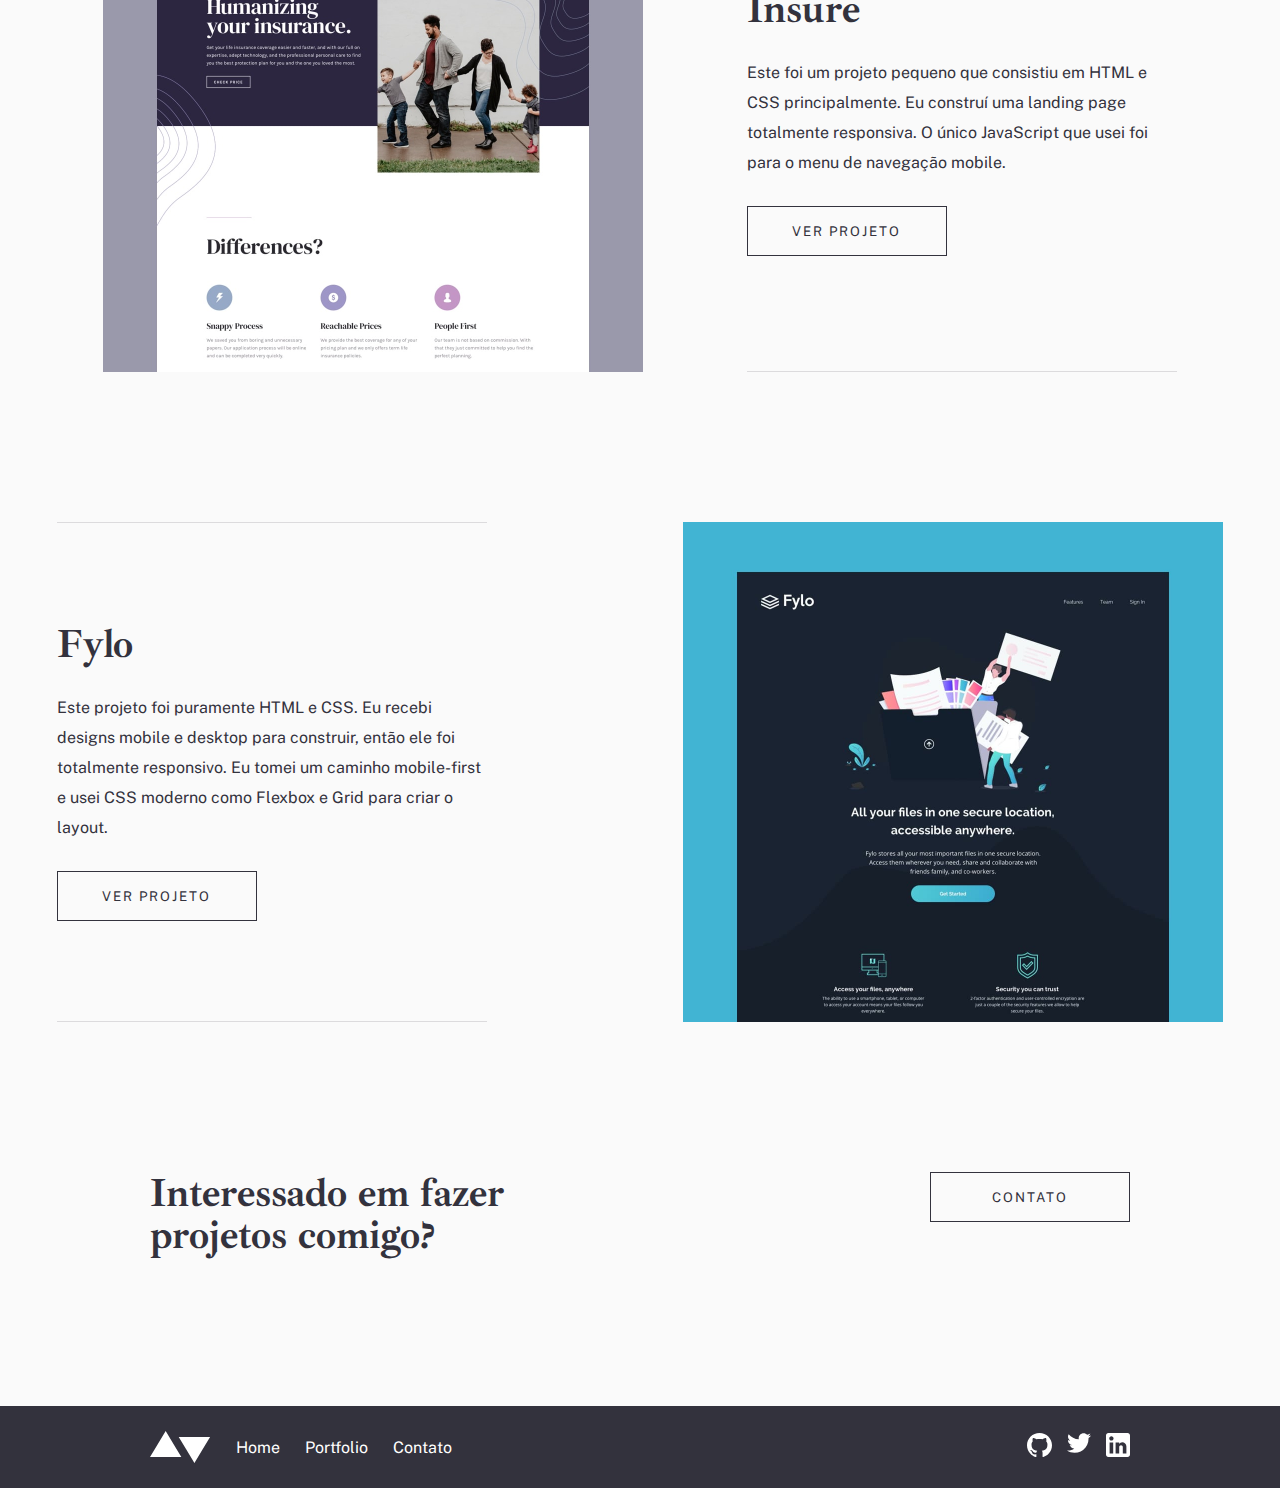
<file: pages/portfolio/index.html>
<!DOCTYPE html>
<html lang="pt-br">

<head>
    <meta charset="UTF-8">
    <meta name="viewport" content="width=device-width, initial-scale=1.0">
    <link rel="preconnect" href="https://fonts.googleapis.com">
    <link rel="preconnect" href="https://fonts.gstatic.com" crossorigin>
    <link
        href="https://fonts.googleapis.com/css2?family=Ibarra+Real+Nova:wght@400;500;600;700&family=Public+Sans:wght@100;200;300;400;500;600;700;800;900&display=swap"
        rel="stylesheet">
    <link rel="stylesheet" href="style.css">
    <link rel="stylesheet" href="../../css/global.css">
    <title>Portfolio</title>
</head>

<body>
    <header>
        <img src="../../assets/logo-dark.svg" alt="logo-dark">
        <nav>
            <ul>
                <li><a href="../home/index.html">Home</a></li>
                <li><a href="../portfolio/index.html">Portfolio</a></li>
                <li><a href="../contact/index.html">Contato</a></li>
            </ul>
        </nav>
    </header>
    <section class="project-1">
        <img src="../../assets/portfolio/manage/image-portfolio-manage.jpg" alt="Imagem de portfolio 1">
        <div class="resumo">
            <h2>Manage</h2>
            <p>
                Esse projeto me fez criar uma landing page responsiza de acordo com o design que recebi. Usei HTML5, CSS
                Grid e JavaScript para as áreas interativas, como o slider de testimoniais.
            </p>
            <a href="../portfolio-01-manage/index.html">
                <button class="btn">
                    Ver projeto
                </button>
            </a>
        </div>
    </section>
    <section class="project-2">
        <img src="../../assets/portfolio/bookmark/image-portfolio-bookmark.jpg" alt="Imagem de portfolio 2">
        <div class="resumo">
            <h2>Bookmark</h2>
            <p>
                Esse projeto me fez criar uma landing page responsiza de acordo com o design que recebi. Usei HTML5, CSS
                Grid e JavaScript para as áreas interativas, como a área de Features.
            </p>
            <a href="../portfolio-02-bookmark/index.html">
                <button class="btn">
                    Ver projeto
                </button>
            </a>
        </div>
    </section>
    <section class="project-1">
        <img src="../../assets/portfolio/insure/image-portfolio-insure.jpg" alt="Imagem de portfolio 3">
        <div class="resumo">
            <h2>Insure</h2>
            <p>
                Este foi um projeto pequeno que consistiu em HTML e CSS principalmente. Eu construí uma landing page
                totalmente responsiva. O único JavaScript que usei foi para o menu de navegação mobile.
            </p>
            <a href="../portfolio-03-insure/index.html">
                <button class="btn">
                    Ver projeto
                </button>
            </a>
        </div>
    </section>
    <section class="project-2">
        <img src="../../assets/portfolio/fylo/image-portfolio-fylo.jpg" alt="Imagem de portfolio 4">
        <div class="resumo">
            <h2>Fylo</h2>
            <p>
                Este projeto foi puramente HTML e CSS. Eu recebi designs mobile e desktop para construir, então ele foi
                totalmente responsivo. Eu tomei um caminho mobile-first e usei CSS moderno como Flexbox e Grid para
                criar o layout.
            </p>
            <a href="../portfolio-04-fylo/index.html">
                <button class="btn">
                    Ver projeto
                </button>
            </a>
        </div>
    </section>
    <footer>
        <div class="contact">
            <h2>Interessado em fazer projetos comigo?</h2>
            <a href="">
                <button class="btn">
                    Contato
                </button>
            </a>
        </div>

        <div class="footer-nav">
            <div class="links">
                <img src="../../assets/logo-light.svg" alt="logo-light">
                <ul>
                    <li><a href="../home/index.html">Home</a></li>
                    <li><a href="../portfolio/index.html">Portfolio</a></li>
                    <li><a href="../contact/index.html">Contato</a></li>
                </ul>
            </div>
            <div class="social">
                <ul>
                    <li><a href="#"><img src="../../assets/icons/github-light.svg" alt="github-light"></a></li>
                    <li><a href="#"><img src="../../assets/icons/twitter-light.svg" alt="twitter-light"></a></li>
                    <li><a href="#"><img src="../../assets/icons/linkedin-light.svg" alt="linkedin-light"></a></li>
                </ul>
            </div>
        </div>
    </footer>
</body>

</html>
</file>
<file: pages/contact/style.css>
section {
    display: flex;
    flex-wrap: wrap;
    justify-content: center;

    margin: 100px;
}

h2 {
    margin-bottom: 50px;
    text-transform: capitalize;
}

div {
    display: flex;
    flex-wrap: wrap;

    padding: 10px 0;
}

label {
    font-family: 'Public Sans';
    font-weight: 700;
    font-size: 13px;
    line-height: 30px;
    color: #33323D;
    mix-blend-mode: normal;
    opacity: 0.8;

    margin-bottom: 8px;
}

input,
textarea {
    width: 100%;
    height: 48px;

    background: #EBEBEC;
    border: none;
    mix-blend-mode: normal;
}

textarea {
    height: 72px;
}

input:focus,
textarea:focus {
    outline: 1px solid #000;
    border: 1px solid #000;
}

.btn-contact {
    justify-content: center;
}

.btn-2 {
    width: 200px;
    height: 50px;

    border: none;
    background-color: #203A4C;

    font-family: 'Public Sans';
    text-transform: uppercase;
    letter-spacing: 2px;
    text-transform: uppercase;
    text-decoration: none;
    font-weight: 400;
    color: #fff;

    cursor: pointer;
}

.btn-2:hover {
    background-color: #5FB4A2;
    transition: 0.2s;
}
</file>
<file: css/global.css>
* {
    box-sizing: border-box;
    margin: 0;
    padding: 0;
}

body {
    font-family: 'Public Sans', sans-serif;
    background-color: #FAFAFA;
}

/*HEADER*/

header {
    display: flex;
    justify-content: space-between;
    align-items: center;

    margin: 40px 0;
    padding: 0 150px;
}

header li {
    display: inline-block;
    list-style: none;
    margin-left: 45px;
}

header a {
    font-size: 12px;
    text-decoration: none;
    text-transform: uppercase;
    letter-spacing: 2px;

    color: #33323D;
}

header a:visited {
    color: #5FB4A2;
}

header a:hover {
    color: #3c786b;
}

/*TEXT*/

h2 {
    font-family: 'Ibarra Real Nova';
    font-weight: 700;
    font-size: 40px;
    line-height: 42px;
    color: #33323D;
}

h3 {
    font-family: 'Ibarra Real Nova';
    font-weight: 400;
    font-size: 32px;
    line-height: 42px;

    letter-spacing: -0.285714px;

    color: #33323D;
}

p {
    margin-bottom: 28px;

    text-align: start;
    font-family: 'Public Sans';
    font-size: 16px;
    line-height: 30px;
    color: #33323D;
}

/*BUTTONS*/

.btn,
.btn a {
    width: 200px;
    height: 50px;
    border: 1px solid #33323D;
    color: #33323D;

    font-family: 'Public Sans';
    text-transform: uppercase;
    letter-spacing: 2px;
    text-transform: uppercase;
    text-decoration: none;
    font-weight: 400;

    background-color: transparent;
}

.btn:hover,
.btn a:hover {
    background-color: #33323D;
    color: #fff;
    cursor: pointer;
    transition: 0.2s;
}

/*SECTIONS*/

.resumo {
    display: flex;
    flex-direction: column;
    justify-content: center;

    border-top: hsla(245, 11%, 22%, 0.15) 1px solid;
    border-bottom: hsla(245, 11%, 22%, 0.15) 1px solid;
}

.resumo h2 {
    margin-bottom: 28px;
}

.resumo p {
    width: 430px;
    margin-bottom: 28px;
}

/*FOOTER*/

.contact {
    display: flex;
    justify-content: space-between;
    flex-wrap: wrap;

    margin: 150px 0;
    padding: 0 150px;
}

.contact h2 {
    width: 367px;
}

.footer-nav {
    display: flex;
    justify-content: space-between;
    align-items: center;
    flex-wrap: wrap;

    padding: 0 150px;

    background-color: #33323D;
}

.links,
.social {
    display: flex;
    justify-content: center;
    align-items: center;
    flex-wrap: wrap;

    margin: 25px 0;
}

.links ul li {
    margin-left: 25px;
}

.social ul li {
    margin-left: 15px;
}

.links ul,
.social ul {
    display: flex;
    list-style: none;
}

.links ul a,
.social ul a {
    text-decoration: none;
    color: #FFF;
}
</file>
<file: pages/home/style.css>
/*MAIN*/

main {
    display: flex;
    flex-direction: column;
    justify-content: end;
    align-items: start;
    flex-wrap: wrap;
}

main img {
    padding: 0 150px;
    max-width: 100%;
}

.box-h1 {
    display: flex;
    flex-direction: column;
    align-items: start;
    justify-content: end;

    margin: 0 150px;
    position: absolute;

    width: 485px;
    height: 395px;

    background-color: #FFF;
}

.box-h1 h1 {
    margin: 50px 0 50px 30px;

    font-family: 'Ibarra Real Nova';
    font-weight: 700;
    font-size: 54px;
    line-height: 60px;
    letter-spacing: 1px;

    color: #33323D;
}

/*BUTTON SOBRE MIM*/
.btn-main {
    display: flex;
    align-items: center;

    width: 220px;
    height: 357px;

    font-family: 'Public Sans';
    line-height: 14px;
    letter-spacing: 2px;
    text-transform: uppercase;
    color: #FFF;

    border: none;
    cursor: pointer;
    background-color: #203a4c;
}

.btn-main div {
    margin-right: 30px;
    padding: 20px;
    background-color: #00000020;
}

.btn-main:hover {
    background-color: #5FB4A2;
    transition: 0.2s;
}

.btn-main:hover svg g {
    stroke: #FFF;
    transition: 0.2s;
}

/*ABOUT*/

.about {
    display: flex;
    flex-wrap: wrap;
    justify-content: space-between;

    margin: 150px 0;
    padding: 0 150px;
}

.about img {
    width: 540px;
}

.btn {
    align-self: center;
}
</file>
<file: pages/portfolio-01-manage/style.css>
/*MAIN*/

.img-main {
    display: flex;
    justify-content: center;
}

.img-main img {
    width: 1230px;
    height: 500px;
}

/*SECTION*/

.project {
    display: flex;
    align-items: start;
    flex-wrap: wrap;
    justify-content: space-evenly;

    margin: 100px 0;
}

.resumo {
    display: flex;
    flex-direction: column;
    padding: 50px 0;
}

.tec {
    font-family: 'Public Sans';
    font-weight: 700;
    font-size: 16px;
    line-height: 30px;
    color: #5FB4A2;
}

.preview {
    display: flex;
    flex-direction: column;
    flex-wrap: wrap;
}

.preview img {
    display: flex;
    flex-direction: column;
    width: 635px;
    margin-bottom: 30px;
}

.preview h3 {
    margin-bottom: 30px;
}

.preview p {
    width: 635px;
    margin-bottom: 28px;
}

/*SECTION NAV*/

.navOther {
    display: flex;
    justify-content: space-between;

    border-top: hsla(245, 11%, 22%, 0.15) 1px solid;
    border-bottom: hsla(245, 11%, 22%, 0.15) 1px solid;
    margin: 100px 165px;
    padding: 30px 0px;

}

.other {
    display: flex;
    align-items: center;
}

.other img {
    width: 8px;
    height: 16px;
}

.before {
    margin-right: 50px;
}

.after {
    margin-left: 50px;
}

.before a,
.after a {
    text-decoration: none;
    line-height: 30px;
    color: #33323D;
    mix-blend-mode: normal;
    opacity: 0.5;
}
</file>
<file: pages/portfolio-02-bookmark/style.css>
/*MAIN*/

.img-main {
    display: flex;
    justify-content: center;
}

.img-main img {
    width: 1230px;
    height: 500px;
}

/*SECTION*/

.project {
    display: flex;
    align-items: start;
    flex-wrap: wrap;
    justify-content: space-evenly;

    margin: 100px 0;
}

.resumo {
    display: flex;
    flex-direction: column;
    padding: 50px 0;
}

.tec {
    font-family: 'Public Sans';
    font-weight: 700;
    font-size: 16px;
    line-height: 30px;
    color: #5FB4A2;
}

.preview {
    display: flex;
    flex-direction: column;
    flex-wrap: wrap;
}

.preview img {
    display: flex;
    flex-direction: column;
    width: 635px;
    margin-bottom: 30px;
}

.preview h3 {
    margin-bottom: 30px;
}

.preview p {
    width: 635px;
    margin-bottom: 28px;
}

/*SECTION NAV*/

.navOther {
    display: flex;
    justify-content: space-between;

    border-top: hsla(245, 11%, 22%, 0.15) 1px solid;
    border-bottom: hsla(245, 11%, 22%, 0.15) 1px solid;
    margin: 100px 165px;
    padding: 30px 0px;

}

.other {
    display: flex;
    align-items: center;
}

.other img {
    width: 8px;
    height: 16px;
}

.before {
    margin-right: 50px;
}

.after {
    margin-left: 50px;
}

.before a,
.after a {
    text-decoration: none;
    line-height: 30px;
    color: #33323D;
    mix-blend-mode: normal;
    opacity: 0.5;
}
</file>
<file: pages/portfolio-03-insure/style.css>
/*MAIN*/

.img-main {
    display: flex;
    justify-content: center;
}

.img-main img {
    width: 1230px;
    height: 500px;
}

/*SECTION*/

.project {
    display: flex;
    align-items: start;
    flex-wrap: wrap;
    justify-content: space-evenly;

    margin: 100px 0;
}

.resumo {
    display: flex;
    flex-direction: column;
    padding: 50px 0;
}

.tec {
    font-family: 'Public Sans';
    font-weight: 700;
    font-size: 16px;
    line-height: 30px;
    color: #5FB4A2;
}

.preview {
    display: flex;
    flex-direction: column;
    flex-wrap: wrap;
}

.preview img {
    display: flex;
    flex-direction: column;
    width: 635px;
    margin-bottom: 30px;
}

.preview h3 {
    margin-bottom: 30px;
}

.preview p {
    width: 635px;
    margin-bottom: 28px;
}

/*SECTION NAV*/

.navOther {
    display: flex;
    justify-content: space-between;

    border-top: hsla(245, 11%, 22%, 0.15) 1px solid;
    border-bottom: hsla(245, 11%, 22%, 0.15) 1px solid;
    margin: 100px 165px;
    padding: 30px 0px;

}

.other {
    display: flex;
    align-items: center;
}

.other img {
    width: 8px;
    height: 16px;
}

.before {
    margin-right: 50px;
}

.after {
    margin-left: 50px;
}

.before a,
.after a {
    text-decoration: none;
    line-height: 30px;
    color: #33323D;
    mix-blend-mode: normal;
    opacity: 0.5;
}
</file>
<file: pages/portfolio-04-fylo/style.css>
/*MAIN*/

.img-main {
    display: flex;
    justify-content: center;
}

.img-main img {
    width: 1230px;
    height: 500px;
}

/*SECTION*/

.project {
    display: flex;
    align-items: start;
    flex-wrap: wrap;
    justify-content: space-evenly;

    margin: 100px 0;
}

.resumo {
    display: flex;
    flex-direction: column;
    padding: 50px 0;
}

.tec {
    font-family: 'Public Sans';
    font-weight: 700;
    font-size: 16px;
    line-height: 30px;
    color: #5FB4A2;
}

.preview {
    display: flex;
    flex-direction: column;
    flex-wrap: wrap;
}

.preview img {
    display: flex;
    flex-direction: column;
    width: 635px;
    margin-bottom: 30px;
}

.preview h3 {
    margin-bottom: 30px;
}

.preview p {
    width: 635px;
    margin-bottom: 28px;
}

/*SECTION NAV*/

.navOther {
    display: flex;
    justify-content: space-between;

    border-top: hsla(245, 11%, 22%, 0.15) 1px solid;
    border-bottom: hsla(245, 11%, 22%, 0.15) 1px solid;
    margin: 100px 165px;
    padding: 30px 0px;

}

.other {
    display: flex;
    align-items: center;
}

.other img {
    width: 8px;
    height: 16px;
}

.before {
    margin-right: 50px;
}

.after {
    margin-left: 50px;
}

.before a,
.after a {
    text-decoration: none;
    line-height: 30px;
    color: #33323D;
    mix-blend-mode: normal;
    opacity: 0.5;
}
</file>
<file: pages/portfolio/style.css>
.project-1 {
    display: flex;
    flex-wrap: wrap;
    justify-content: space-evenly;

    margin: 100px 0;
}

.project-2 {
    display: flex;
    flex-wrap: wrap;
    justify-content: space-evenly;
    flex-direction: row-reverse;

    margin: 150px 0;
}

.project-1 img {
    width: 540px;
}

.project-2 img {
    width: 540px;
    margin-left: 140px;
}
</file>
